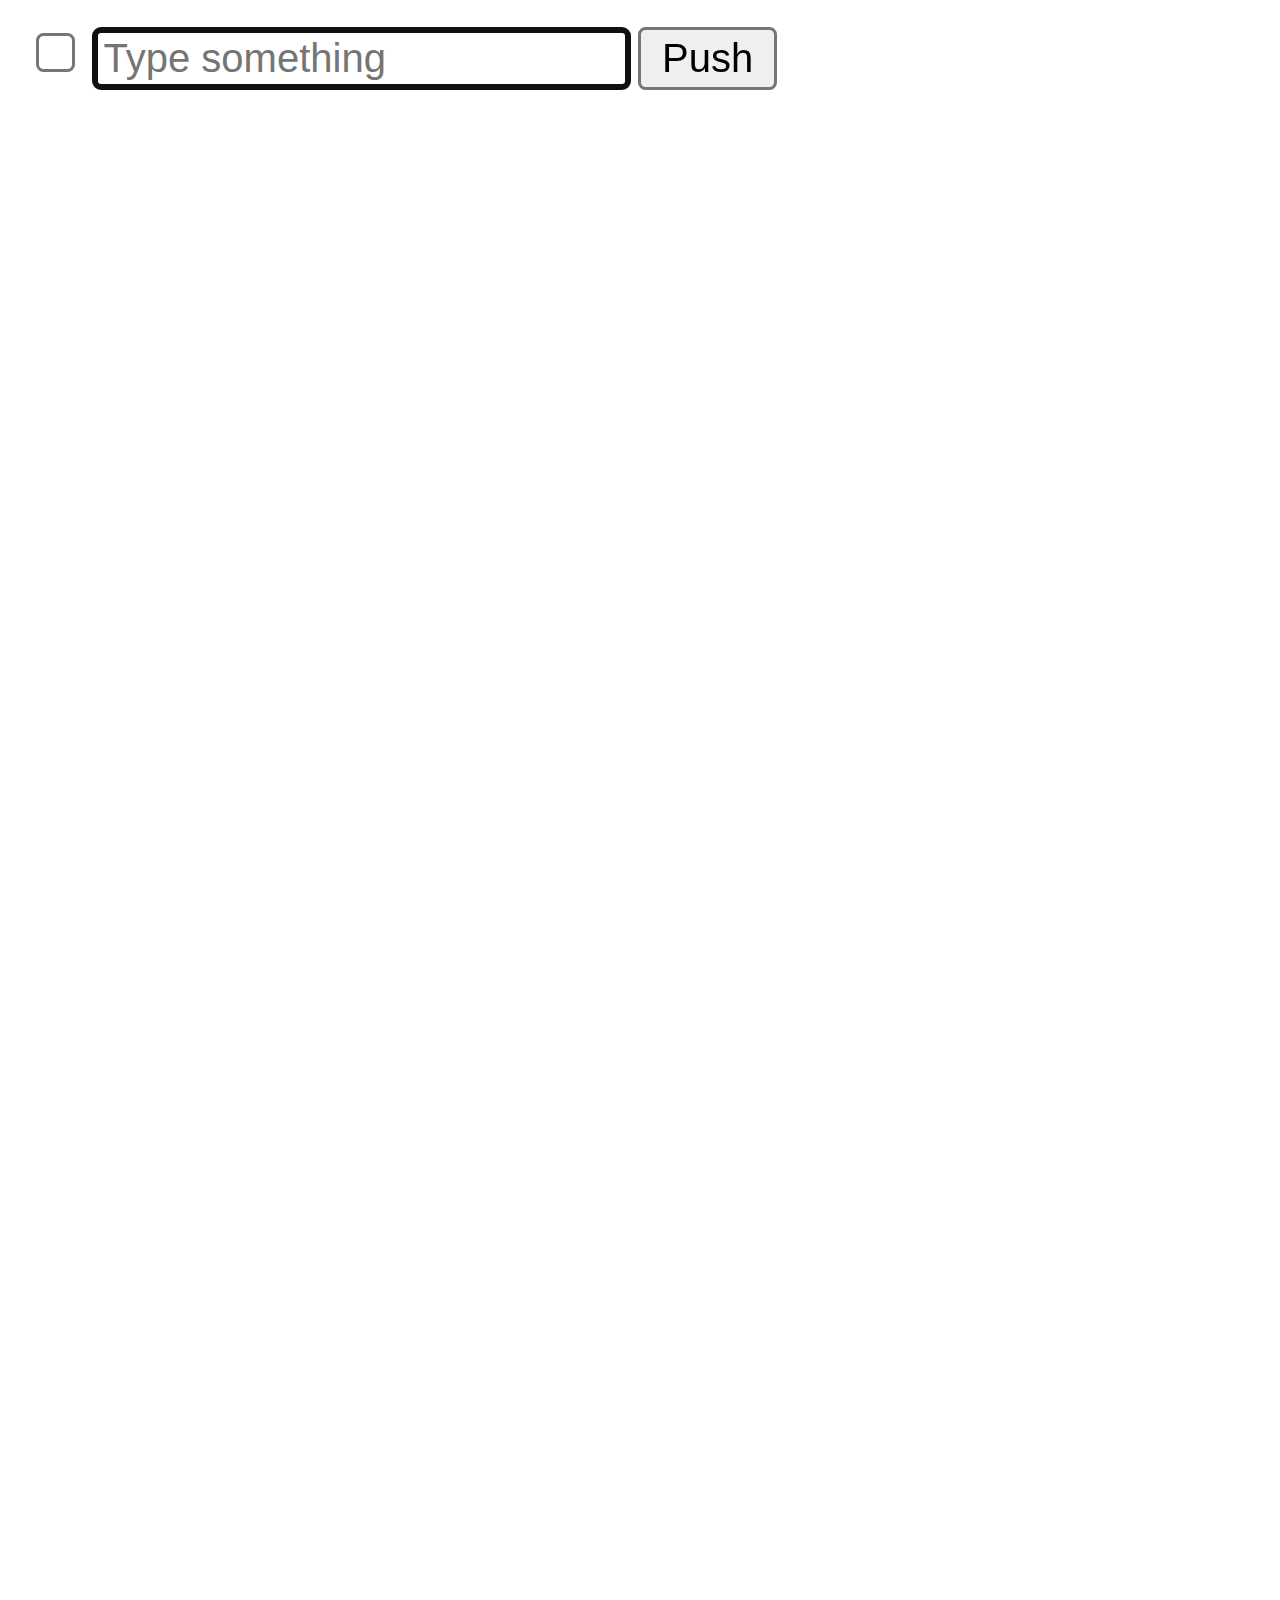
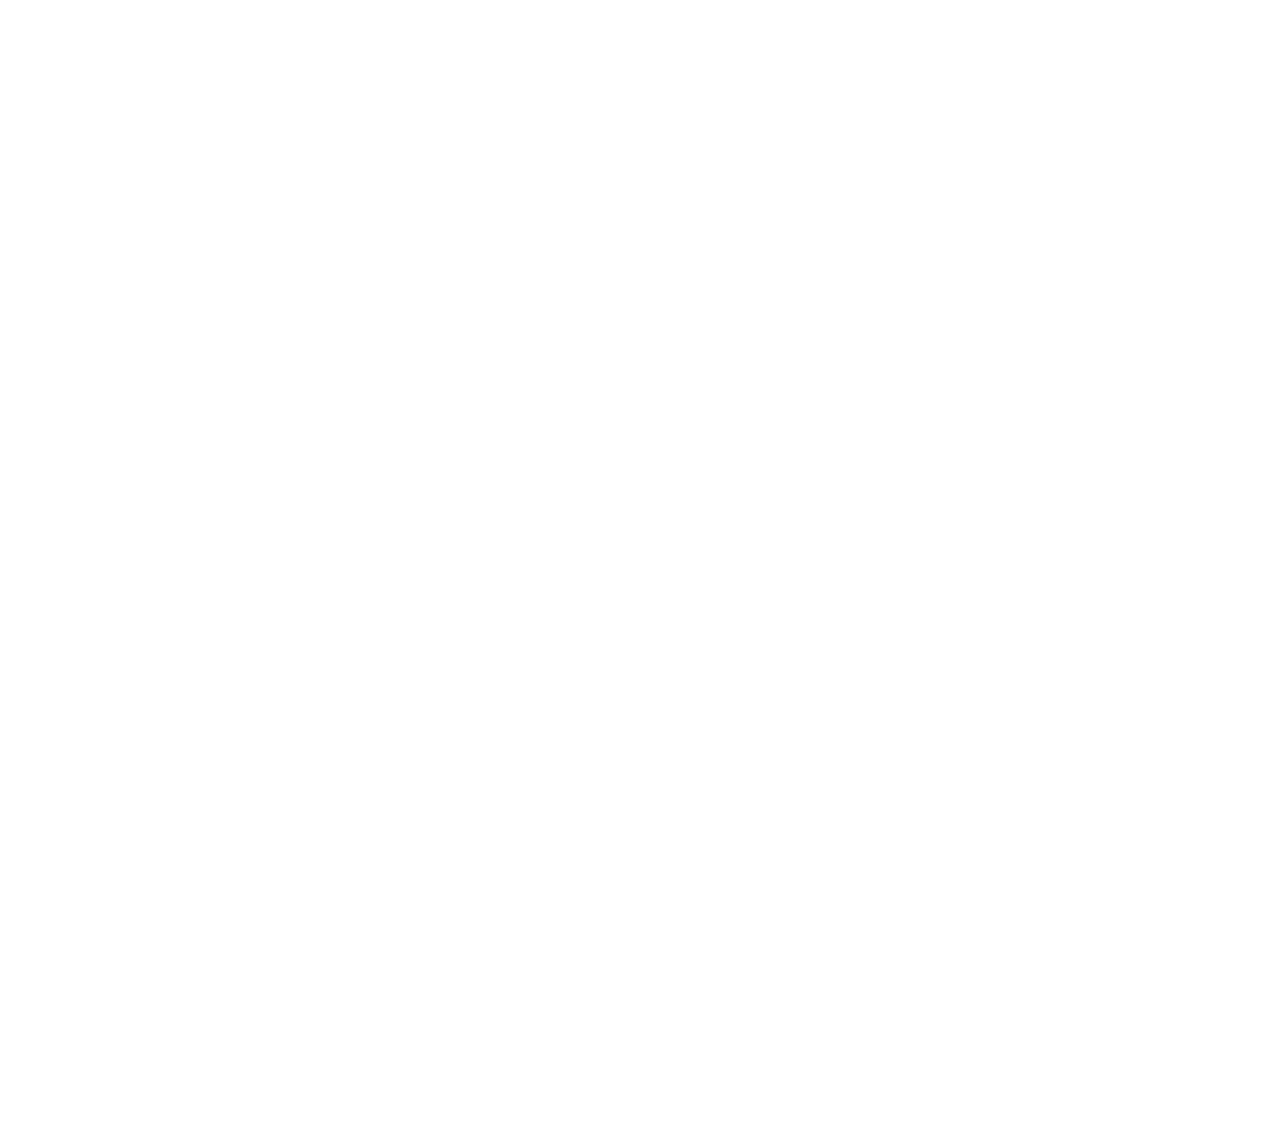
<file: index.html>
<!DOCTYPE html>
<html lang="en">

<head>
    <meta charset="UTF-8">
    <meta http-equiv="X-UA-Compatible" content="IE=edge">
    <meta name="viewport" content="width=device-width, initial-scale=1.0">
    <title>Transition test</title>
    <link rel="import" href="page.html">
    <link rel="stylesheet" href="theme.css">
</head>

<body>
    <div id="zoom_controls">
        <!-- <button type="button" id="zoom_in"><img src="zoom_in.svg" alt="+"></button>
        <button type="button" id="zoom_out"><img src="zoom_out.svg" alt="-"></button> -->
    </div>
    <main>
        <form id="form">
            <label title="Slow down animation">
                <input type="checkbox" name="slowdown" id="slowdown">
            </label>
            <label title="todo title"><input id="inpu" type="text" autofocus placeholder="Type something" required></label>
            <span id="spa"></span>
            <button type="submit" id="go">Push</button>
        </form>
        <span class="bbox" id="bbox" aria-hidden="true"></span>
        <div id="out"></div>
        <span class="bbox" id="bbox2" aria-hidden="true"></span>
    </main>
    <script type="module" src="app.mjs"></script>
</body>

</html>
</file>
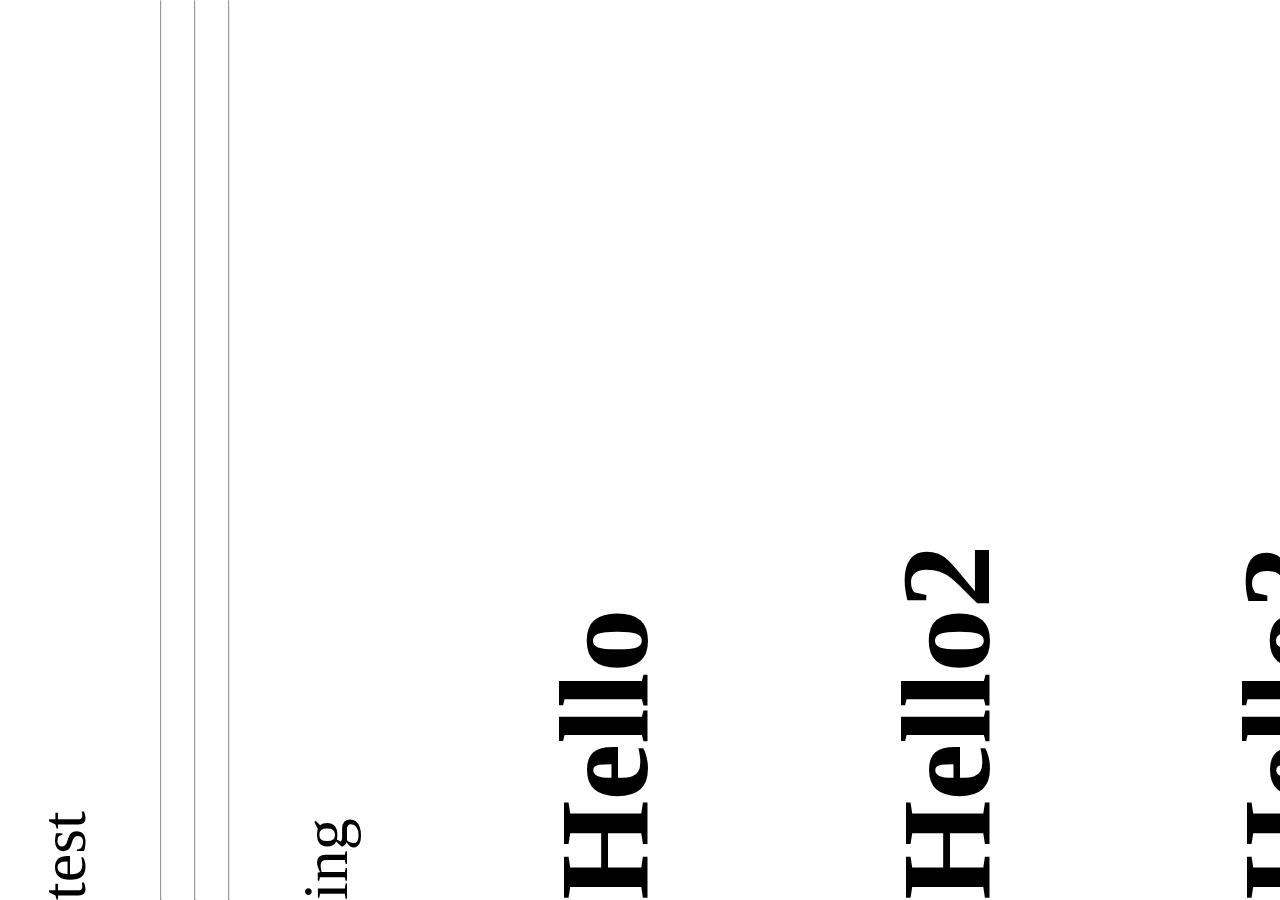
<file: test.html>
<!DOCTYPE html>
<html lang="en">
<head>
    <meta charset="UTF-8">
    <meta http-equiv="X-UA-Compatible" content="IE=edge">
    <meta name="viewport" content="width=device-width, initial-scale=1.0">
    <title>Document</title>

    <style>
        :root {
            font-size: 4em;
            line-height: 2;
        }
        body {
            overscroll-behavior-inline: none;
            overflow: hidden;
        }
        .horiz {
            display: flex;
            overflow-x: scroll;
            white-space: nowrap;
            --count: 6
        }
        .item {
            flex: none;
            display: inline-block;
            width: 400px;
            height: 300px;
            display: flex;
            align-items: center;
            justify-content: center;
            background-color: hsl(calc(var(--index) / var(--count) * 360), 80%, 67%);
        }
        .item:nth-child(1) {
            --index: 1;
        }
        .item:nth-child(2) {
            --index: 2
        }
        .item:nth-child(3) {
            --index: 3
        }
        .item:nth-child(4) {
            --index: 4
        }
        .item:nth-child(5) {
            --index: 5
        }
        .item:nth-child(6) {
            --index: 6
        }
        </style>
</head>
<body>
        test<br>
        <hr>
        <div>
          <hr>
        </div>
        <div>
          <div>
            <hr>
          </div>
        </div>
        <div id="ing">ing</div>
        <h1>Hello</h1>
        <h1>Hello2</h1>
        <h1>Hello3</h1>
        <h1>Hello4</h1>
        <div class="horiz">
            <div class="item">1</div>
            <div class="item">2</div>
            <div class="item">3</div>
            <div class="item">4</div>
            <div class="item">5</div>
            <div class="item">6</div>
        </div>
        <h1>Hello</h1>
        <h1>Hello2</h1>
        <h1>Hello3</h1>
        <h1>Hello4</h1>
        <div class="horiz">
            <div class="item">1</div>
            <div class="item">2</div>
            <div class="item">3</div>
            <div class="item">4</div>
            <div class="item">5</div>
            <div class="item">6</div>
        </div>
        <h1>Hello</h1>
        <h1>Hello2</h1>
        <h1>Hello3</h1>
        <h1>Hello4</h1>
        <div class="horiz">
            <div class="item">1</div>
            <div class="item">2</div>
            <div class="item">3</div>
            <div class="item">4</div>
            <div class="item">5</div>
            <div class="item">6</div>
        </div>
        <h1>Hello</h1>
        <h1>Hello2</h1>
        <h1>Hello3</h1>
        <h1>Hello4</h1>
        <script type="module" src="rib.mjs"></script>

</body>
</html>
</file>
<file: theme.css>
@import url('core.css');

@property --slow-mode {
    syntax: "<integer>";
    inherits: true;
    initial-value: 0;
}

#zoom_controls {
    transform-origin: 0 0;
    position: fixed;
    top: 0;
    left: 0;
    font-size: 0;
    overflow: hidden;
    border-end-end-radius: .5rem;
    width: 8rem;

    /* transform: scale(calc(1/var(--zoom))); */
}

@media (prefers-color-scheme: dark) {
    #zoom_controls>button img {
        filter: invert(100%) sepia(49%) saturate(144%) hue-rotate(63deg) brightness(111%) contrast(101%);
    }
}

#zoom_controls>button {
    margin: 0;
    border: 0;

    opacity: .2;
    width: 4rem;
    height: 4rem;
}

#zoom_controls:hover>button {
    opacity: .5;
}

#zoom_controls>button:hover {
    opacity: .8;
}

#zoom_controls>button>img {
    width:4rem;
    aspect-ratio: 1;
}

:root {
    zoom: 3;
    --zoom: 1;
}

body {
    transform-origin: 0 0;
    /* transform: scale(var(--zoom)); */
}



.bbox {
    position: absolute;
    pointer-events: none;
    transform-origin: 0 0;
    user-select: none;

    /* border: 1px dashed red; */
    white-space: nowrap;
}

#out {
    display: inline-block;
    font-size: 3em;
    /* border: 1px dashed gray; */
}

#spa {
    overflow: hidden !important;
    position: absolute !important;
    pointer-events: none !important;
    /* visibility: hidden !important; */
    background: transparent !important;
    border-color: transparent !important;
    outline-color: transparent !important;
}

.invisible {
    visibility: hidden;
}

/* *,
*::before,
*::after {
    transition-property: color, background-color, border-color, outline-color, text-shadow, box-shadow !important;
    transition-duration: 400ms !important;
    transition-timing-function: linear !important;
} */
</file>
